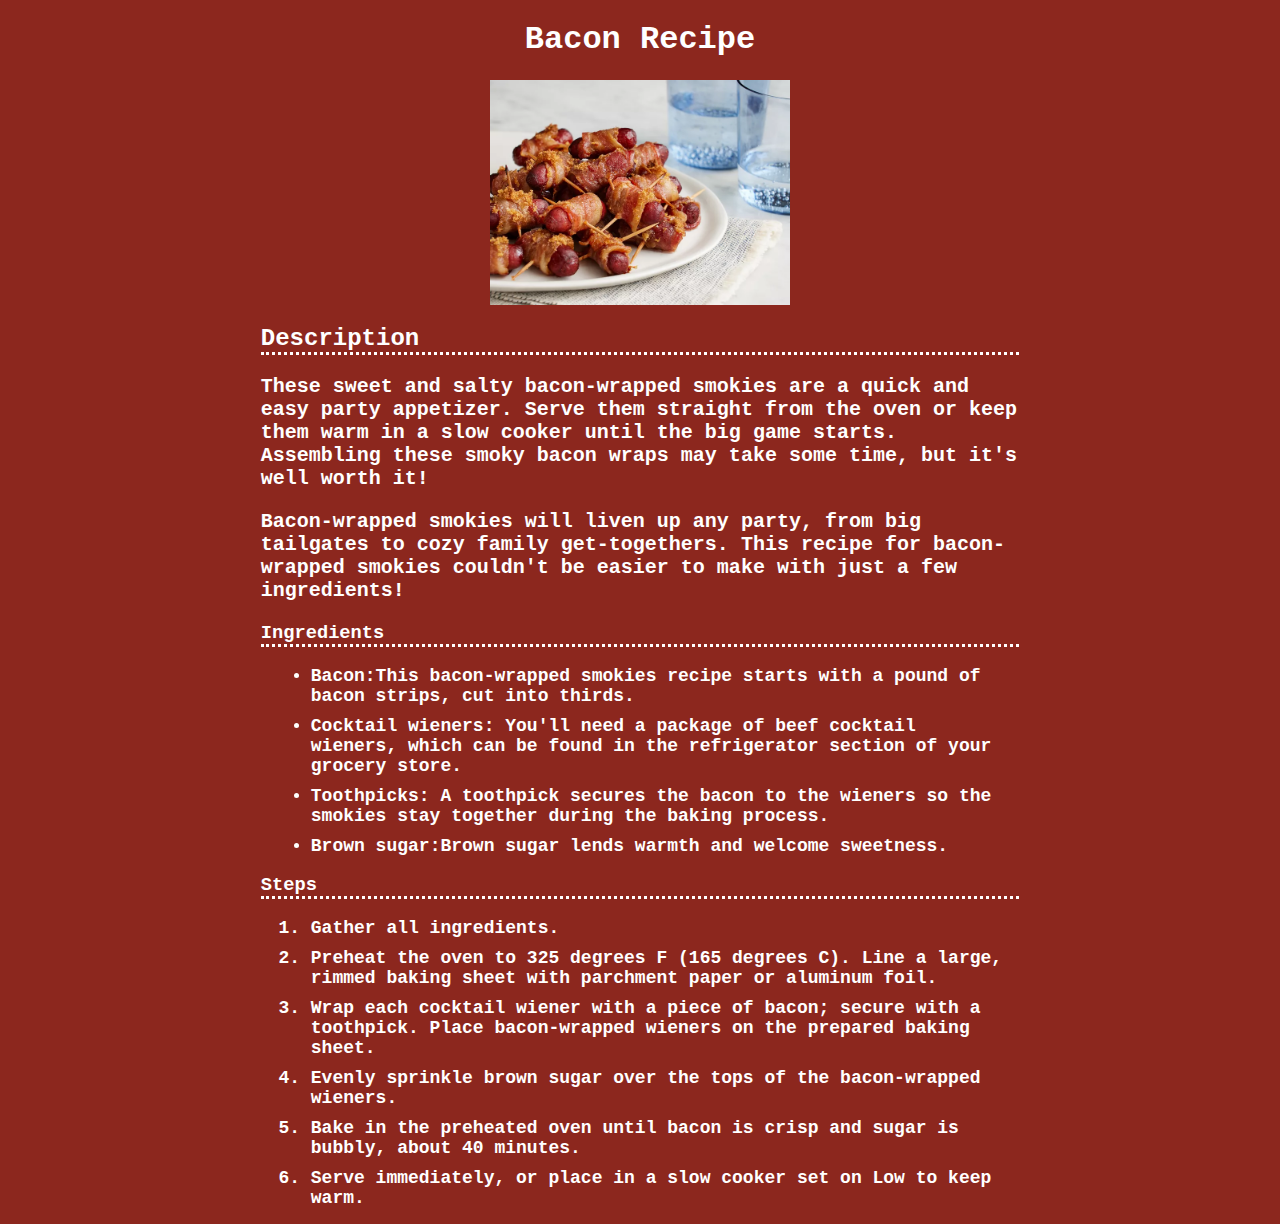
<file: recipes/bacon.html>
<!DOCTYPE html>
<html lang="en">
<head>
    <meta charset="UTF-8">
    <meta name="viewport" content="width=device-width, initial-scale=1.0">
    <link rel="stylesheet" href="../style/style.css">
    <title>Bacon Recipe</title>
</head>
<body>
    <div class="container">
    <h1 class="recipe title">Bacon Recipe</h1>
    <img src="../images/bacon.webp" alt="bacon salad image">
    <h2 class="title title-2">Description</h2>
    <p>These sweet and salty bacon-wrapped smokies are a quick and easy party appetizer. Serve them straight from the oven or keep them warm in a slow cooker until the big game starts. Assembling these smoky bacon wraps may take some time, but it's well worth it!</p>
    <p>Bacon-wrapped smokies will liven up any party, from big tailgates to cozy family get-togethers. This recipe for bacon-wrapped smokies couldn't be easier to make with just a few ingredients!</p>
    <h3 class="title title-2">Ingredients</h3>
    <ul class="list">
        <li><strong>Bacon</strong>:This bacon-wrapped smokies recipe starts with a pound of bacon strips, cut into thirds.</li>
        <li><strong>Cocktail wieners</strong>: You'll need a package of beef cocktail wieners, which can be found in the refrigerator section of your grocery store.</li>
        <li><strong>Toothpicks</strong>: A toothpick secures the bacon to the wieners so the smokies stay together during the baking process.</li>
        <li><strong>Brown sugar</strong>:Brown sugar lends warmth and welcome sweetness. </li>
    </ul>
    <h3 class="title title-2">Steps</h3>
    <ol class="list">
        <li>Gather all ingredients.

        </li>
        <li>Preheat the oven to 325 degrees F (165 degrees C). Line a large, rimmed baking sheet with parchment paper or aluminum foil.</li>
        <li>Wrap each cocktail wiener with a piece of bacon; secure with a toothpick. Place bacon-wrapped wieners on the prepared baking sheet.</li>
        <li>Evenly sprinkle brown sugar over the tops of the bacon-wrapped wieners.</li>
        <li>Bake in the preheated oven until bacon is crisp and sugar is bubbly, about 40 minutes.</li>
        <li>Serve immediately, or place in a slow cooker set on Low to keep warm.</li>
        
    </ol>
    </div>
</body>
</html>
</file>
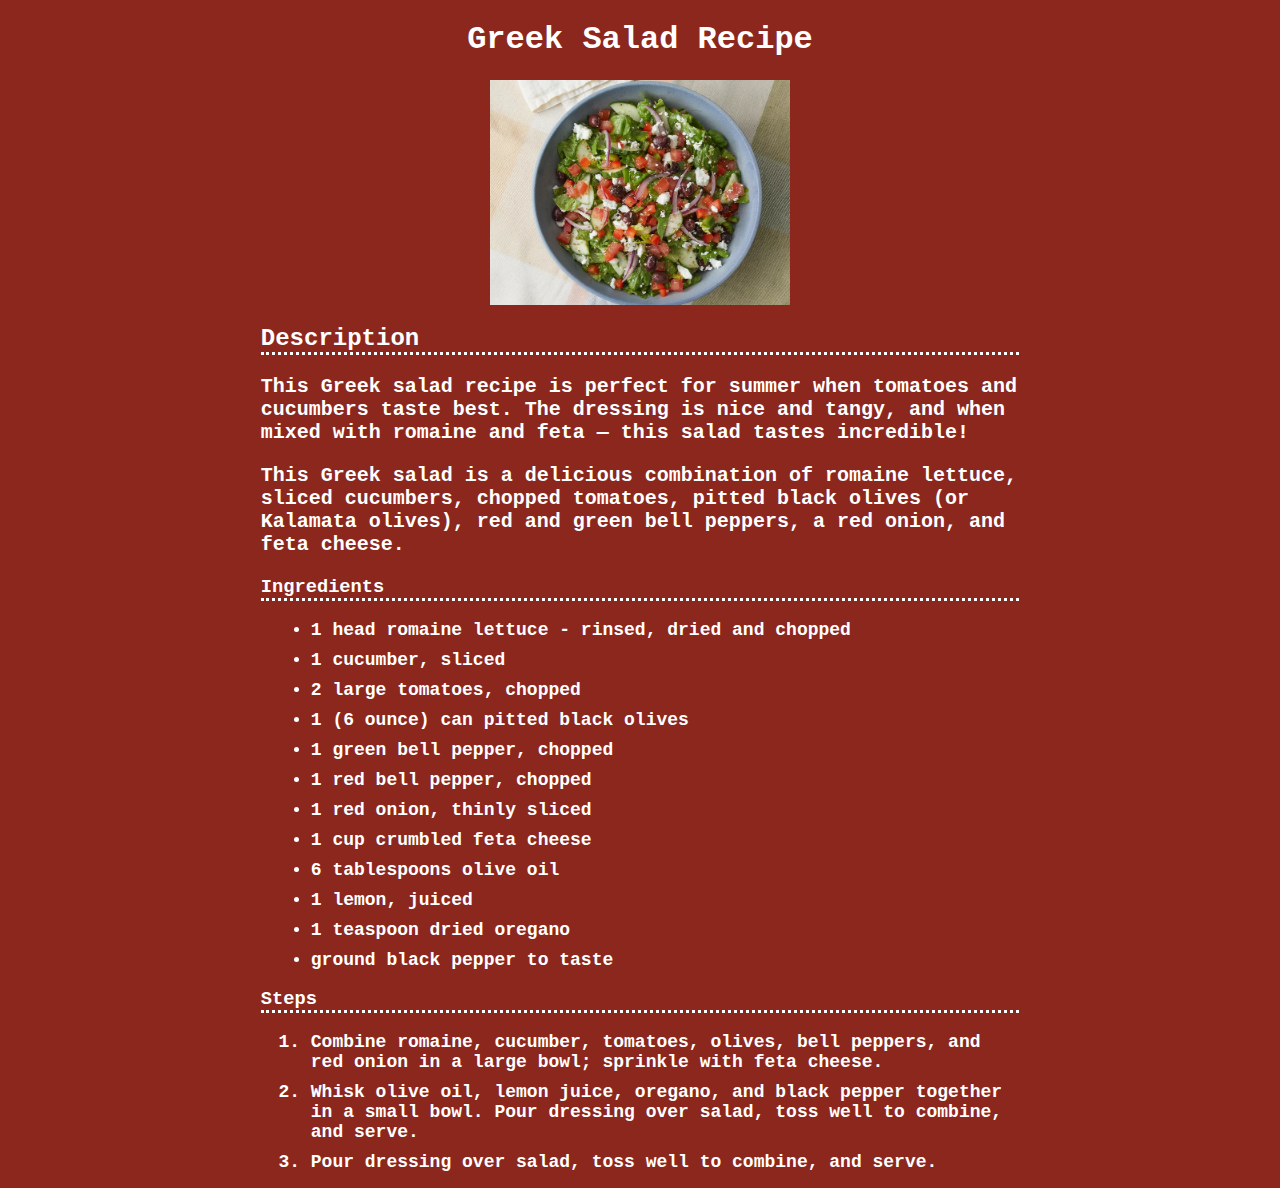
<file: recipes/greek_salad.html>
<!DOCTYPE html>
<html lang="en">
<head>
    <meta charset="UTF-8">
    <meta name="viewport" content="width=device-width, initial-scale=1.0">
    <link rel="stylesheet" href="../style/style.css">
    <title>Greek Salad Recipe</title>
</head>
<body>
    <div class="container">
    <h1 class="recipe title">Greek Salad Recipe</h1>
    <img src="../images/greek_salad.webp" alt="bacon salad image">
    <h2 class="title title-2">Description</h2>
    <p>This Greek salad recipe is perfect for summer when tomatoes and cucumbers taste best. The dressing is nice and tangy, and when mixed with romaine and feta — this salad tastes incredible!
    </p>
    <p>This Greek salad is a delicious combination of romaine lettuce, sliced cucumbers, chopped tomatoes, pitted black olives (or Kalamata olives), red and green bell peppers, a red onion, and feta cheese. </p>
    <h3 class="title title-2">Ingredients</h3>
    <ul class="list">
        <li>1 head romaine lettuce - rinsed, dried and chopped</li>
        <li>1 cucumber, sliced</li>
        <li>2 large tomatoes, chopped</li>
        <li>1 (6 ounce) can pitted black olives</li>
        <li>1 green bell pepper, chopped</li>
        <li>1 red bell pepper, chopped</li>
        <li>1 red onion, thinly sliced</li>
        <li>1 cup crumbled feta cheese</li>
        <li>6 tablespoons olive oil</li>
        <li>1 lemon, juiced</li>
        <li>1 teaspoon dried oregano</li>
        <li>ground black pepper to taste</li>
    </ul>
    <h3 class="title title-2">Steps</h3>
    <ol class="list">
        <li>Combine romaine, cucumber, tomatoes, olives, bell peppers, and red onion in a large bowl; sprinkle with feta cheese.

        </li>
        <li>Whisk olive oil, lemon juice, oregano, and black pepper together in a small bowl. Pour dressing over salad, toss well to combine, and serve.</li>
        <li>Pour dressing over salad, toss well to combine, and serve.</li>
        
    </ol>
    </div>
</body>
</html>
</file>
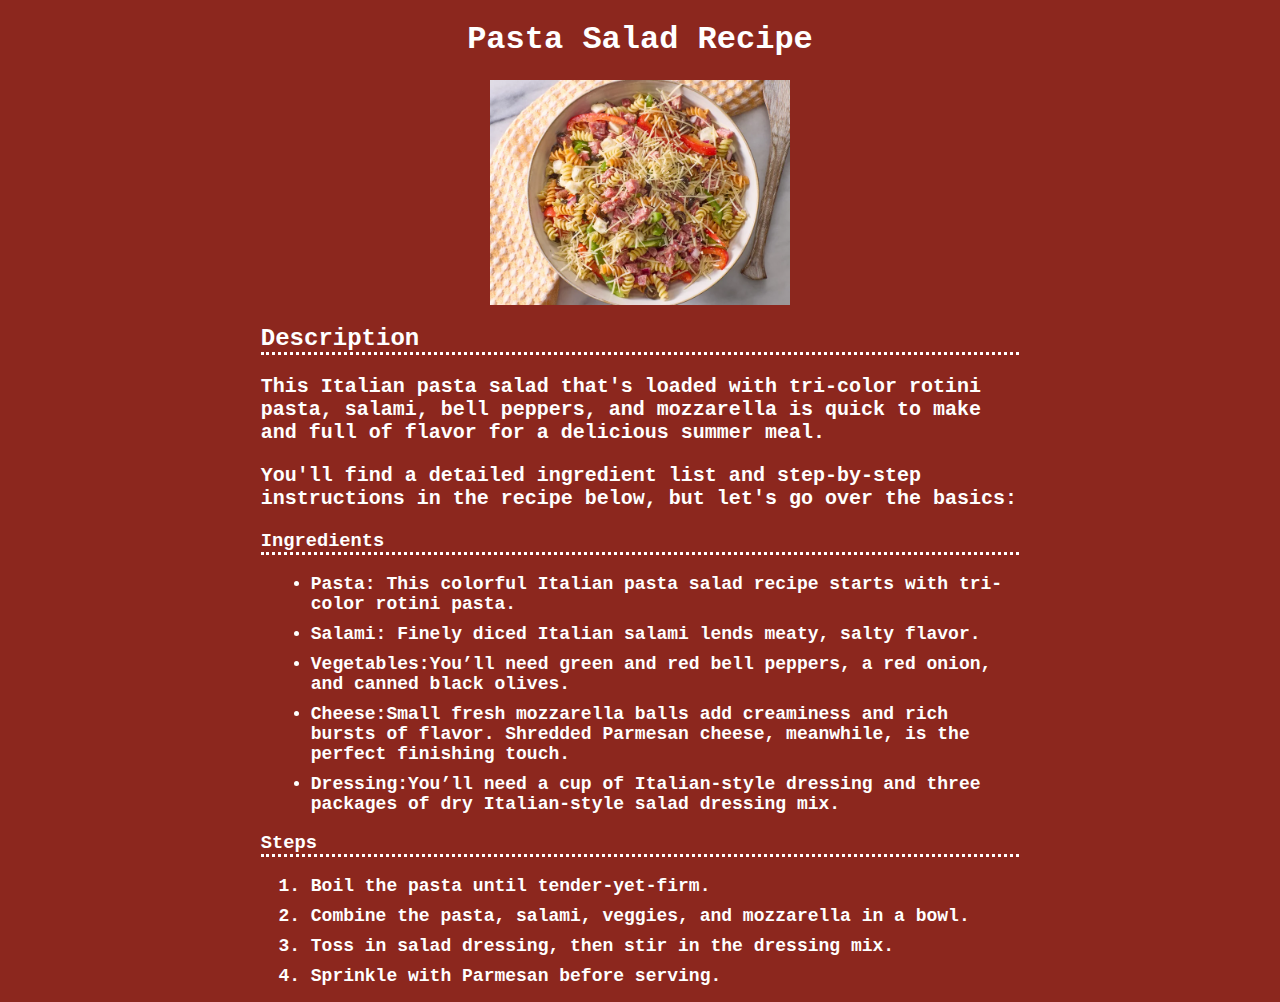
<file: recipes/pasta_salad.html>
<!DOCTYPE html>
<html lang="en">
<head>
    <meta charset="UTF-8">
    <meta name="viewport" content="width=device-width, initial-scale=1.0">
    <link rel="stylesheet" href="../style/style.css">
    <title>Pasta Salad Recipe</title>
</head>
<body>
    <div class="container">
    <h1 class="recipe title">Pasta Salad Recipe</h1>
    <img src="../images/pasta_salad.webp" alt="pasta salad image">
    <h2 class="title title-2">Description</h2>
    <p>This Italian pasta salad that's loaded with tri-color rotini pasta, salami, bell peppers, and mozzarella is quick to make and full of flavor for a delicious summer meal.</p>
    <p>You'll find a detailed ingredient list and step-by-step instructions in the recipe below, but let's go over the basics:</p>
    <h3 class="title title-2">Ingredients</h3>
    <ul class="list">
        <li><strong>Pasta</strong>: This colorful Italian pasta salad recipe starts with tri-color rotini pasta.</li>
        <li><strong>Salami</strong>: Finely diced Italian salami lends meaty, salty flavor.</li>
        <li><strong>Vegetables</strong>:You’ll need green and red bell peppers, a red onion, and canned black olives.</li>
        <li><strong>Cheese</strong>:Small fresh mozzarella balls add creaminess and rich bursts of flavor. Shredded Parmesan cheese, meanwhile, is the perfect finishing touch. </li>
        <li><strong>Dressing</strong>:You’ll need a cup of Italian-style dressing and three packages of dry Italian-style salad dressing mix.</li>
    </ul>
    <h3 class="title title-2">Steps</h3>
    <ol class="list">
        <li>Boil the pasta until tender-yet-firm.</li>
        <li>Combine the pasta, salami, veggies, and mozzarella in a bowl.</li>
        <li>Toss in salad dressing, then stir in the dressing mix.</li>
        <li>Sprinkle with Parmesan before serving.</li>
    </ol>
    </div>
</body>
</html>
</file>
<file: style/style.css>
* {
    font-family: "Lucida Console", "Courier New", monospace;
}
body {
    color: white;
    background-color: #8C271E;
}
a {
    color: inherit;
}
img {
    width: 300px;
    height: auto;
    margin: 0 auto;
    display: block;
}
.container {
    width: 60%;
    margin: 10px auto;
}
.intro-title {
    padding-top: 30%;
}
.recipe .title {
    font-weight: 800;
}


.title {
    text-align: center;
}
.title-2 {
    font-weight: bolder;
    text-align: left;
    border-bottom: 3px dotted white;
}

.list li {
    margin: 10px;
    font-size:18px;
    font-weight: bold; 
}
.menu-container {
    width: 100%;
}
.menu-container div {
    width: 60%;
    margin: 0 auto;
}
.menu li {
    display: inline;
}
p {
    font-size: 20px;
    font-weight: bold;
}
</file>
